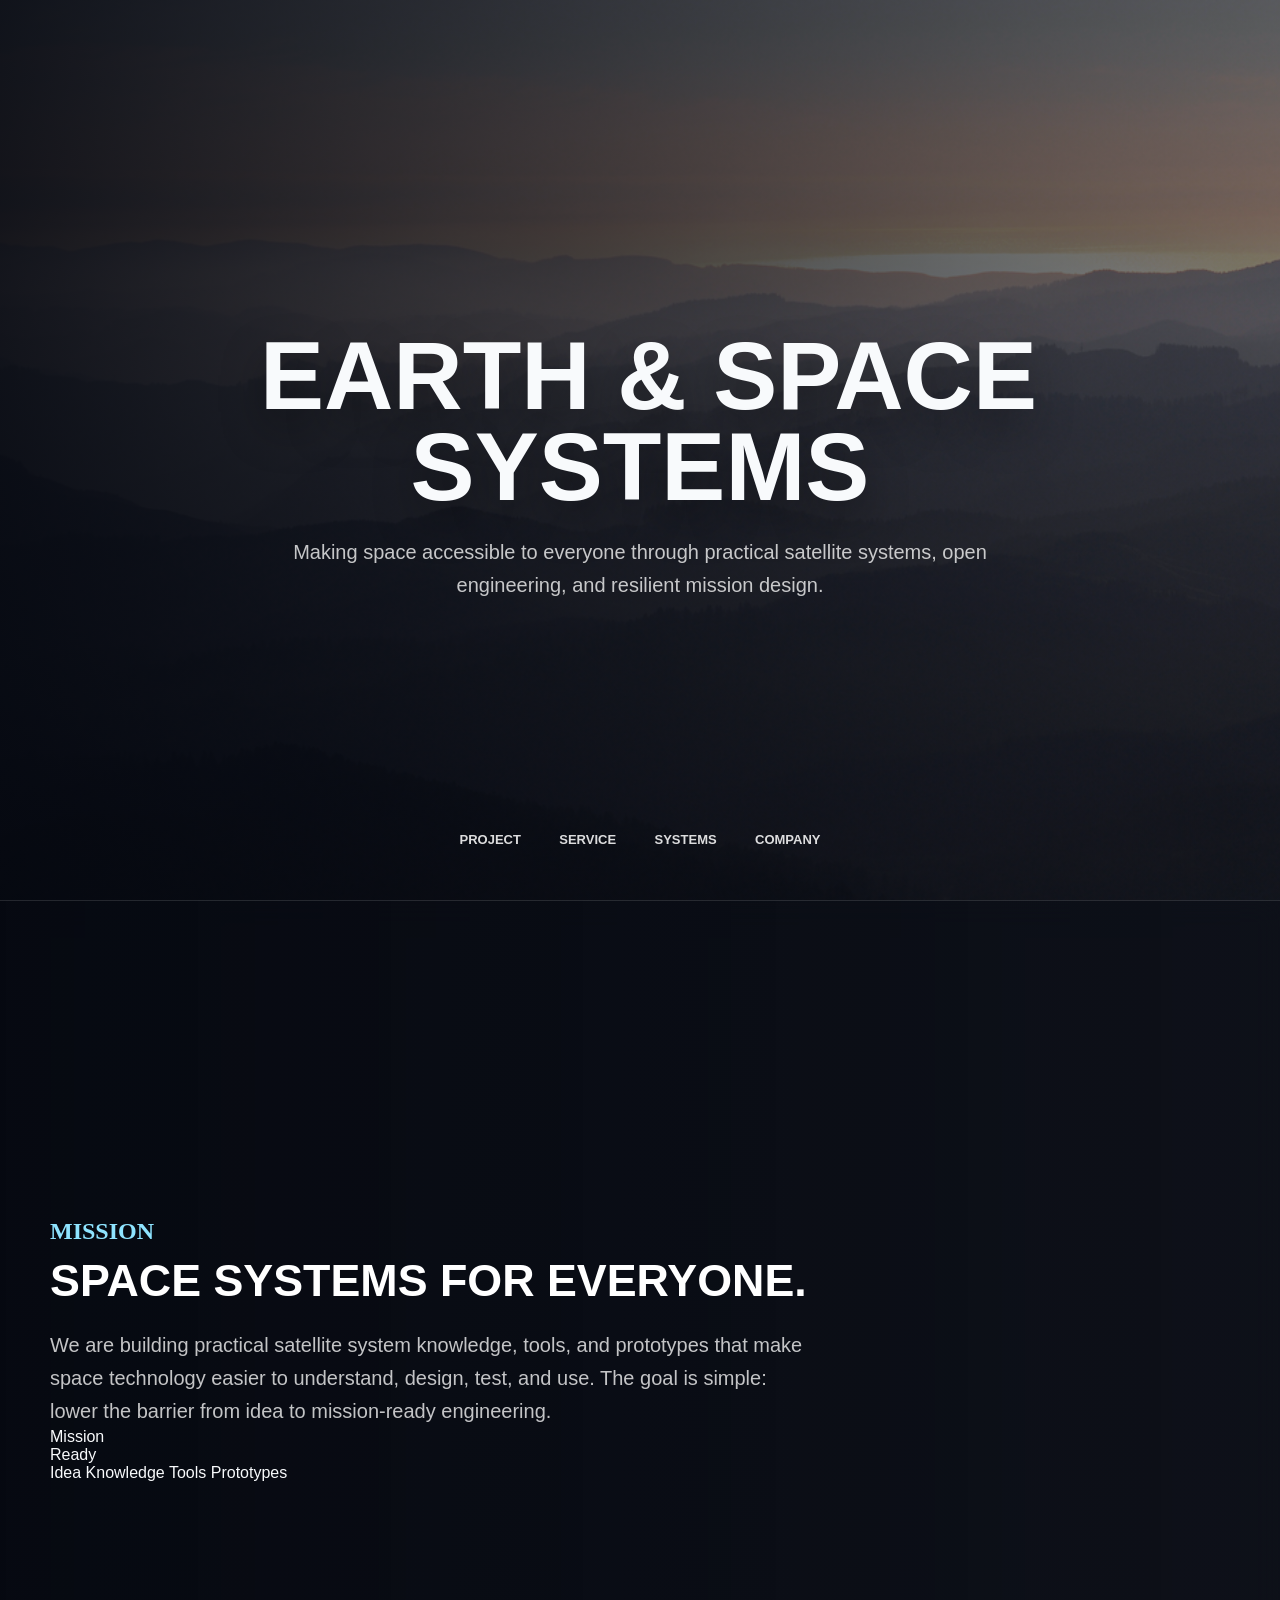
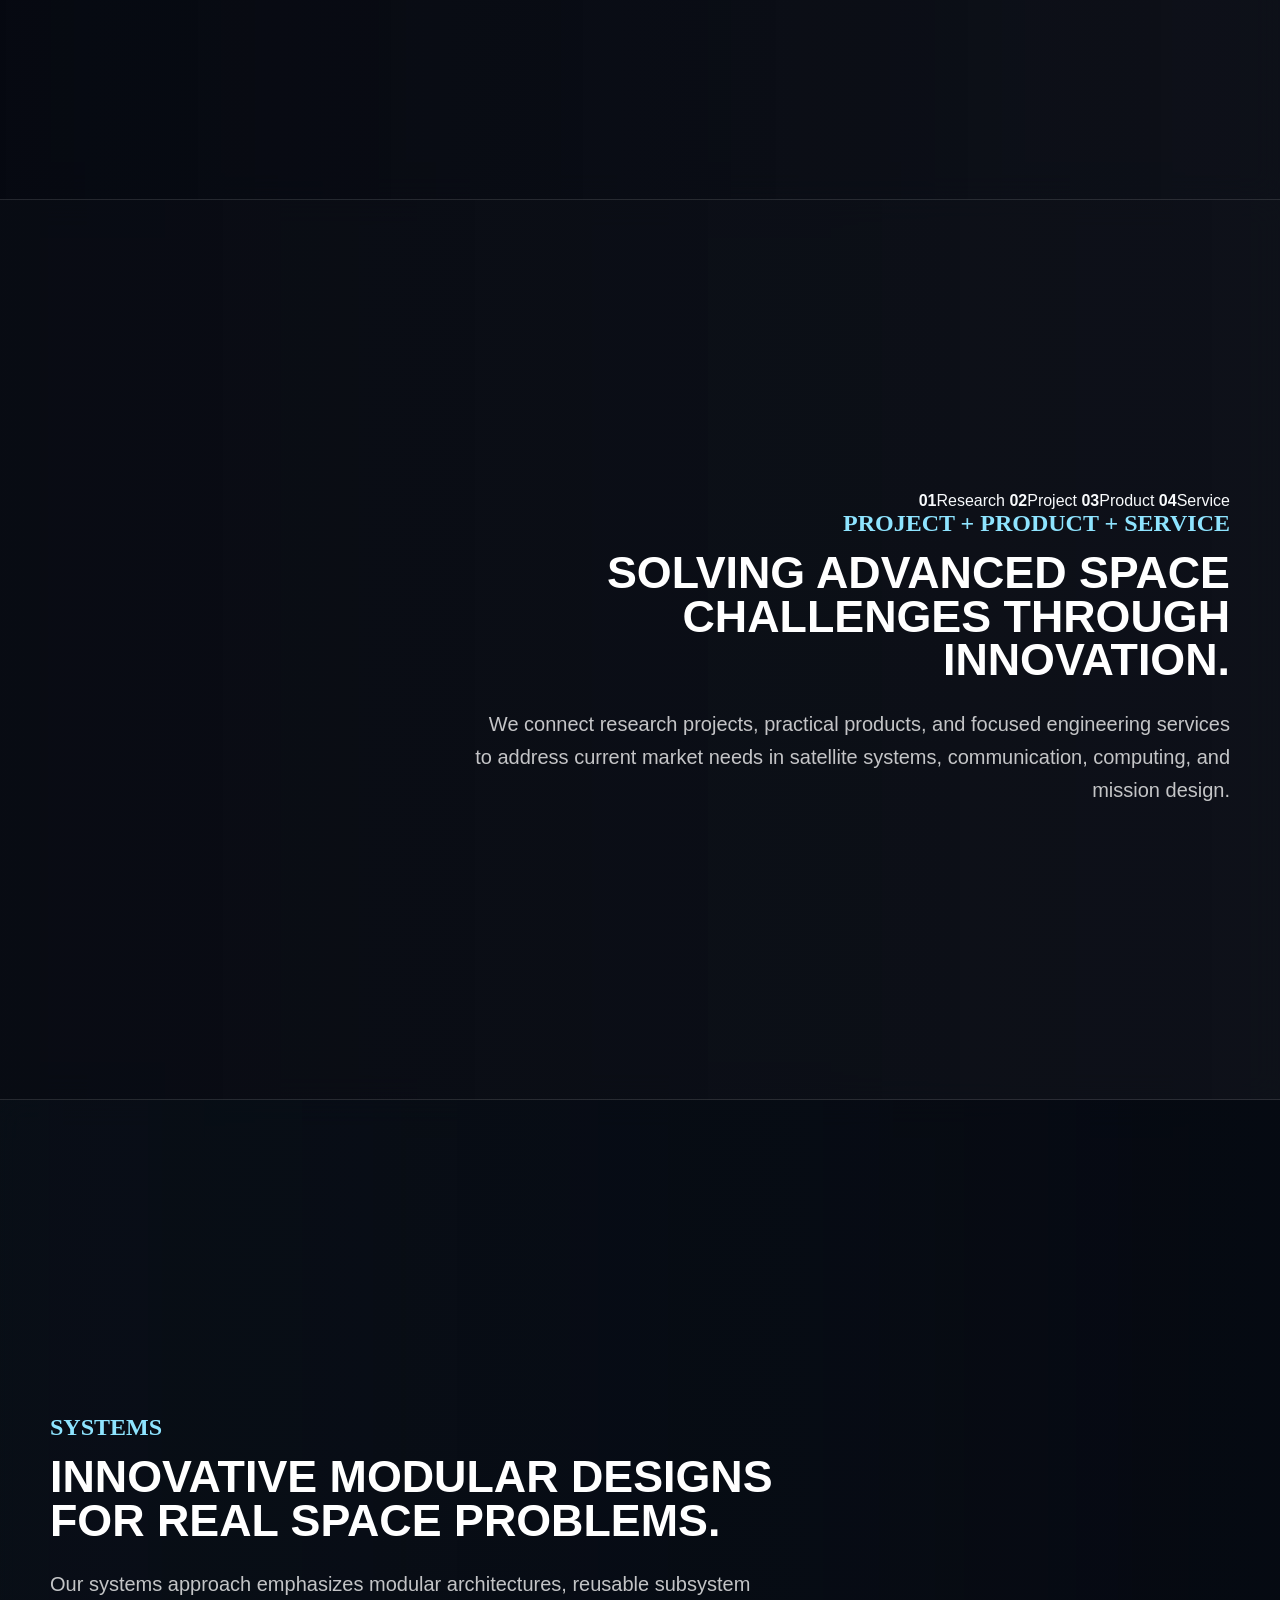
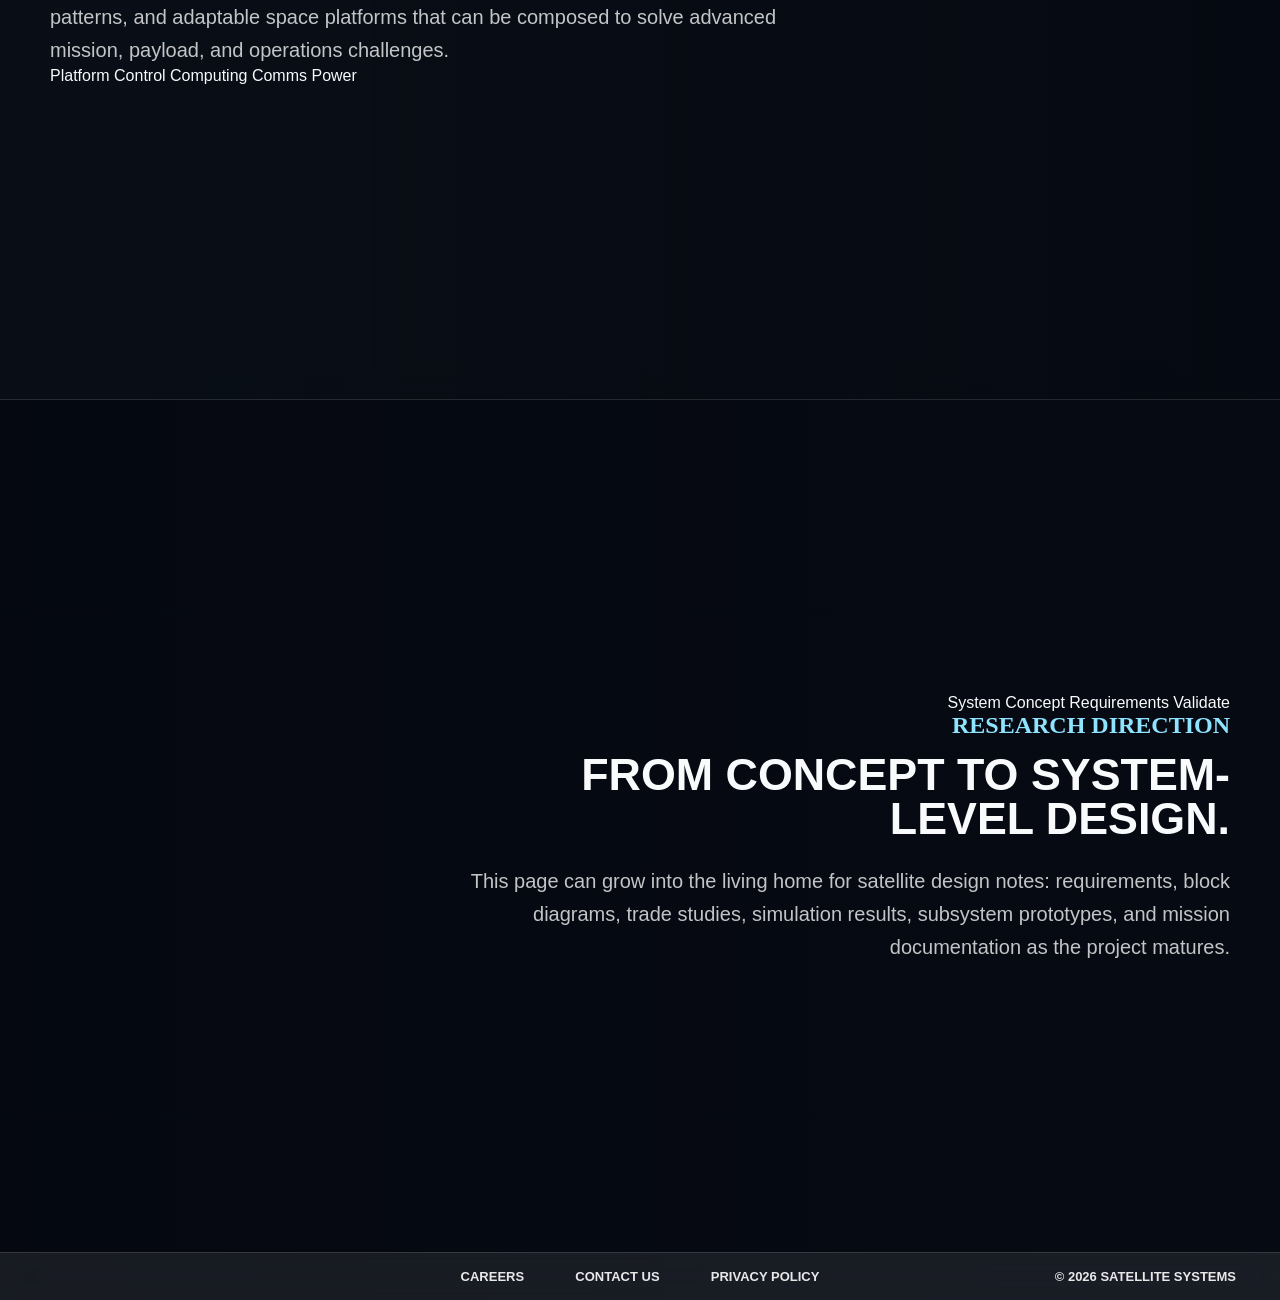
<file: index.html>
<!DOCTYPE html>
<html lang="en">
<head>
    <meta charset="UTF-8">
    <meta http-equiv="X-UA-Compatible" content="IE=edge">
    <meta name="viewport" content="width=device-width, initial-scale=1.0">
    <title>ESS</title>
    <link rel="stylesheet" href="css/satelliteSystem.css?v=20260711-1">
</head>
<body>
    <main>
        <section class="hero" aria-labelledby="page-title">
            <div class="hero-content">
                <h1 id="page-title">
                    <span>Earth &amp; Space</span>
                    <span>Systems</span>
                </h1>
                <p>
                    Making space accessible to everyone through practical satellite systems,
                    open engineering, and resilient mission design.
                </p>
            </div>

            <nav class="hero-nav" aria-label="Satellite system sections">
                <div class="nav-group">
                    <button id="projectOverlayOpen" type="button" aria-label="Open project showcase">Project</button>
                </div>
                <a href="#service">Service</a>
                <div class="nav-group">
                    <button id="systemsOverlayOpen" type="button" aria-label="Open systems showcase">Systems</button>
                </div>
                <div class="nav-group">
                    <button type="button" aria-label="Open company links">Company</button>
                    <div class="nav-menu">
                        <a href="#mission">Mission</a>
                        <a href="#updates" data-overlay-target="updatesOverlay">Updates</a>
                        <a href="#privacy" data-overlay-target="privacyOverlay">Privacy Policy</a>
                    </div>
                </div>
            </nav>
        </section>

        <section id="mission" class="mission-intro" aria-labelledby="mission-title">
            <div class="mission-inner">
                <div class="mission-copy">
                    <p class="eyebrow">Mission</p>
                    <h2 id="mission-title">Space systems for everyone.</h2>
                    <p>
                        We are building practical satellite system knowledge, tools, and prototypes that make
                        space technology easier to understand, design, test, and use. The goal is simple:
                        lower the barrier from idea to mission-ready engineering.
                    </p>
                </div>

                <div class="mission-visual" role="img" aria-label="Knowledge, tools, and prototypes progressing from an idea to a mission-ready satellite">
                    <div class="mission-orbit mission-orbit-outer"></div>
                    <div class="mission-orbit mission-orbit-inner"></div>
                    <div class="mission-earth">
                        <span>Mission<br>Ready</span>
                    </div>
                    <div class="mission-satellite" aria-hidden="true">
                        <span class="satellite-panel satellite-panel-left"></span>
                        <span class="satellite-body"></span>
                        <span class="satellite-panel satellite-panel-right"></span>
                    </div>
                    <span class="mission-step mission-step-idea">Idea</span>
                    <span class="mission-step mission-step-knowledge">Knowledge</span>
                    <span class="mission-step mission-step-tools">Tools</span>
                    <span class="mission-step mission-step-prototypes">Prototypes</span>
                </div>
            </div>
        </section>

        <section id="service" class="strategy-section" aria-labelledby="market-title">
            <div class="strategy-inner">
                <div class="section-visual pipeline-visual" role="img" aria-label="Research progressing through projects and products into engineering services">
                    <span class="pipeline-line"></span>
                    <span class="pipeline-pulse"></span>
                    <span class="pipeline-node"><b>01</b>Research</span>
                    <span class="pipeline-node"><b>02</b>Project</span>
                    <span class="pipeline-node"><b>03</b>Product</span>
                    <span class="pipeline-node"><b>04</b>Service</span>
                </div>
                <div class="strategy-copy">
                    <p class="eyebrow">Project + Product + Service</p>
                    <h2 id="market-title">Solving advanced space challenges through innovation.</h2>
                    <p>
                        We connect research projects, practical products, and focused engineering services
                        to address current market needs in satellite systems, communication, computing,
                        and mission design.
                    </p>
                </div>
            </div>
        </section>

        <section class="strategy-section strategy-section-alt" aria-labelledby="systems-title">
            <div class="strategy-inner">
                <div class="strategy-copy">
                    <p class="eyebrow">Systems</p>
                    <h2 id="systems-title">Innovative modular designs for real space problems.</h2>
                    <p>
                        Our systems approach emphasizes modular architectures, reusable subsystem patterns,
                        and adaptable space platforms that can be composed to solve advanced mission,
                        payload, and operations challenges.
                    </p>
                </div>
                <div class="section-visual modules-visual" role="img" aria-label="Modular control, computing, communication, and power subsystems connecting into one platform">
                    <span class="module-core">Platform</span>
                    <span class="module module-control">Control</span>
                    <span class="module module-computing">Computing</span>
                    <span class="module module-communication">Comms</span>
                    <span class="module module-power">Power</span>
                    <span class="module-link module-link-one"></span>
                    <span class="module-link module-link-two"></span>
                </div>
            </div>
        </section>

        <section id="projectOverlay" class="project-showcase" aria-label="Satellite project showcase" aria-hidden="true">
            <div class="project-stage">
                <button class="project-close" type="button" aria-label="Close project showcase">×</button>
                <div id="projectActiveContent" class="project-active-content" aria-live="polite">
                    <p id="projectActiveEyebrow" class="eyebrow"></p>
                    <h2 id="projectActiveName"></h2>
                    <p id="projectActiveDescription"></p>
                    <a href="#details">Explore Project</a>
                </div>
                <div id="projectSlide" class="project-slide" aria-label="Featured satellite projects">
                    <article class="project-item project-tile project-power" data-title="Power" style="background-image: url(images/satelliteSystem/pcb-power.svg);">
                        <div class="content">
                            <p class="eyebrow">Project</p>
                            <div class="name">POWER</div>
                            <div class="des">Power subsystem exploration for satellite generation, storage, regulation, and reliable distribution.</div>
                            <a href="#details">See More</a>
                        </div>
                    </article>
                    <article class="project-item project-tile project-sky" data-title="Sky" style="background-image: url(images/projectImage/6.jpg);">
                        <div class="content">
                            <p class="eyebrow">Project</p>
                            <div class="name">SKY</div>
                            <div class="des">A satellite systems track for accessible mission design, platform integration, and practical space technology development.</div>
                            <a href="#details">See More</a>
                        </div>
                    </article>
                    <article class="project-item project-tile project-communication" data-title="SQComm" style="background-image: url(images/satelliteSystem/pcb-communication.svg);">
                        <div class="content">
                            <p class="eyebrow">Project</p>
                            <div class="name">SQComm</div>
                            <div class="des">Space Quantum Communication: secure space-to-ground and inter-satellite communication concepts built around quantum information research.</div>
                            <a href="#details">See More</a>
                        </div>
                    </article>
                    <article class="project-item project-tile project-experiment" data-title="SXperiment" style="background-image: url(images/satelliteSystem/pcb-computing.svg);">
                        <div class="content">
                            <p class="eyebrow">Project</p>
                            <div class="name">SXPERIMENT</div>
                            <div class="des">Space Experiment: a mission experiment platform for testing payloads, onboard computing ideas, and subsystem prototypes in space-like conditions.</div>
                            <a href="#details">See More</a>
                        </div>
                    </article>
                    <article class="project-item project-tile project-control" data-title="Control" style="background-image: url(images/satelliteSystem/pcb-control.svg);">
                        <div class="content">
                            <p class="eyebrow">Project</p>
                            <div class="name">CONTROL</div>
                            <div class="des">Control systems research for attitude sensing, actuation, autonomy, and stable mission operation.</div>
                            <a href="#details">See More</a>
                        </div>
                    </article>
                </div>

                <div class="project-controls">
                    <button id="projectPrev" type="button" aria-label="Previous project">‹</button>
                    <button id="projectNext" type="button" aria-label="Next project">›</button>
                </div>
            </div>
        </section>

        <section id="systemsOverlay" class="project-showcase" aria-label="Satellite systems showcase" aria-hidden="true">
            <div class="project-stage">
                <button class="project-close" type="button" aria-label="Close systems showcase">×</button>
                <div id="systemsActiveContent" class="systems-active-content" aria-live="polite">
                    <p id="systemsActiveEyebrow" class="eyebrow"></p>
                    <h2 id="systemsActiveName"></h2>
                    <p id="systemsActiveDescription"></p>
                    <p id="systemsActiveComponents" class="system-components"></p>
                    <div id="systemsActiveMeta" class="system-meta"></div>
                    <a href="#details">Explore System</a>
                </div>
                <div id="systemsSlide" class="project-slide" aria-label="Satellite system focus areas">
                    <article class="project-item system-item system-architecture" data-title="Mission Architecture" style="background-image: url(images/satelliteSystem/pcb-mission.svg);">
                        <div class="content">
                            <p class="eyebrow">System Overview</p>
                            <div class="name">MISSION ARCHITECTURE</div>
                            <div class="des">A complete satellite platform composed of interoperable payload, computing, communication, power, control, thermal, structural, and propulsion systems.</div>
                            <div class="system-components">Payload · Platform · Operations</div>
                            <div class="system-meta"><span>Architecture</span><span class="ai-badge">AI Across Lifecycle</span></div>
                            <a href="#details">Explore Architecture</a>
                        </div>
                    </article>
                    <article class="project-item system-item system-payload" data-title="Payload" style="background-image: url(images/satelliteSystem/pcb-mission.svg);">
                        <div class="content">
                            <p class="eyebrow">Satellite Subsystem</p>
                            <div class="name">PAYLOAD</div>
                            <div class="des">Mission instruments, sensors, cameras, and experiments that produce the spacecraft's primary value.</div>
                            <div class="system-components">Sensors · Instruments · Data</div>
                            <div class="system-meta"><span>Research</span><span class="ai-badge">AI Assisted</span></div>
                            <a href="#details">Explore System</a>
                        </div>
                    </article>
                    <article class="project-item system-item system-computing" data-title="Command &amp; Data" style="background-image: url(images/satelliteSystem/pcb-computing.svg);">
                        <div class="content">
                            <p class="eyebrow">Satellite Subsystem</p>
                            <div class="name">COMMAND &amp; DATA HANDLING</div>
                            <div class="des">Onboard computers, storage, data processing, command execution, and resilient flight software.</div>
                            <div class="system-components">Computer · Storage · Flight Software</div>
                            <div class="system-meta"><span>Prototype</span><span class="ai-badge">AI Assisted</span></div>
                            <a href="#details">Explore System</a>
                        </div>
                    </article>
                    <article class="project-item system-item system-communication" data-title="Communication" style="background-image: url(images/satelliteSystem/pcb-communication.svg);">
                        <div class="content">
                            <p class="eyebrow">Satellite Subsystem</p>
                            <div class="name">COMMUNICATION</div>
                            <div class="des">Reliable space-to-ground and inter-satellite links for telemetry, commands, and mission data.</div>
                            <div class="system-components">Radio · Antenna · Protocol</div>
                            <div class="system-meta"><span>In Development</span><span class="ai-badge">AI Assisted</span></div>
                            <a href="#details">Explore System</a>
                        </div>
                    </article>
                    <article class="project-item system-item system-power" data-title="Electrical Power" style="background-image: url(images/satelliteSystem/pcb-power.svg);">
                        <div class="content">
                            <p class="eyebrow">Satellite Subsystem</p>
                            <div class="name">ELECTRICAL POWER</div>
                            <div class="des">Generate, store, regulate, and distribute energy safely across the spacecraft.</div>
                            <div class="system-components">Solar Array · Battery · PDU</div>
                            <div class="system-meta"><span>Prototype</span><span class="ai-badge">AI Assisted</span></div>
                            <a href="#details">Explore System</a>
                        </div>
                    </article>
                    <article class="project-item system-item system-control" data-title="Guidance &amp; Control" style="background-image: url(images/satelliteSystem/pcb-control.svg);">
                        <div class="content">
                            <p class="eyebrow">Satellite Subsystem</p>
                            <div class="name">GUIDANCE, NAVIGATION &amp; CONTROL</div>
                            <div class="des">Determine and control spacecraft attitude and motion for stable, autonomous mission operation.</div>
                            <div class="system-components">Sensors · Estimation · Actuators</div>
                            <div class="system-meta"><span>Research</span><span class="ai-badge">AI Assisted</span></div>
                            <a href="#details">Explore System</a>
                        </div>
                    </article>
                    <article class="project-item system-item system-thermal" data-title="Thermal Control" style="background-image: url(images/satelliteSystem/pcb-power.svg);">
                        <div class="content">
                            <p class="eyebrow">Satellite Subsystem</p>
                            <div class="name">THERMAL CONTROL</div>
                            <div class="des">Maintain safe operating temperatures through monitoring, insulation, radiators, and heaters.</div>
                            <div class="system-components">Sensors · Insulation · Heaters</div>
                            <div class="system-meta"><span>Research</span><span class="ai-badge">AI Assisted</span></div>
                            <a href="#details">Explore System</a>
                        </div>
                    </article>
                    <article class="project-item system-item system-structure" data-title="Structure" style="background-image: url(images/satelliteSystem/pcb-mission.svg);">
                        <div class="content">
                            <p class="eyebrow">Satellite Subsystem</p>
                            <div class="name">STRUCTURE &amp; MECHANISMS</div>
                            <div class="des">Provide the spacecraft frame, equipment mounting, deployment mechanisms, and launch interfaces.</div>
                            <div class="system-components">Frame · Deployment · Interfaces</div>
                            <div class="system-meta"><span>In Development</span><span class="ai-badge">AI Assisted</span></div>
                            <a href="#details">Explore System</a>
                        </div>
                    </article>
                    <article class="project-item system-item system-propulsion" data-title="Propulsion" style="background-image: url(images/satelliteSystem/pcb-control.svg);">
                        <div class="content">
                            <p class="eyebrow">Satellite Subsystem</p>
                            <div class="name">PROPULSION</div>
                            <div class="des">Support orbit adjustment, station keeping, momentum management, collision avoidance, and deorbit.</div>
                            <div class="system-components">Thruster · Propellant · Control</div>
                            <div class="system-meta"><span>Research</span><span class="ai-badge">AI Assisted</span></div>
                            <a href="#details">Explore System</a>
                        </div>
                    </article>
                </div>

                <div class="project-controls">
                    <button id="systemsPrev" type="button" aria-label="Previous system">‹</button>
                    <button id="systemsNext" type="button" aria-label="Next system">›</button>
                </div>
            </div>
        </section>

        <section id="careerOverlay" class="info-overlay" aria-label="Careers" aria-hidden="true">
            <div class="info-panel">
                <button class="info-close" type="button" aria-label="Close careers overlay">×</button>
                <p class="eyebrow">Careers</p>
                <h2>Build Space Systems With Us</h2>
                <p>
                    We are looking for curious builders across embedded systems, computer architecture,
                    communication, control, and mission design. Bring practical engineering taste and a
                    willingness to learn in public.
                </p>
                <a href="mailto:careers@constellation-verse.example">careers@constellation-verse.example</a>
            </div>
        </section>

        <section id="contactOverlay" class="info-overlay" aria-label="Contact Us" aria-hidden="true">
            <div class="info-panel">
                <button class="info-close" type="button" aria-label="Close contact overlay">×</button>
                <p class="eyebrow">Contact Us</p>
                <h2>Start A Conversation</h2>
                <p>
                    Reach out for collaborations, research discussions, project questions, or satellite
                    system design ideas. We are especially interested in accessible space technology and
                    practical experimentation.
                </p>
                <a href="mailto:contact@constellation-verse.example">contact@constellation-verse.example</a>
            </div>
        </section>

        <section id="updatesOverlay" class="info-overlay" aria-label="Updates" aria-hidden="true">
            <div class="info-panel">
                <button class="info-close" type="button" aria-label="Close updates overlay">×</button>
                <p class="eyebrow">Updates</p>
                <h2>Project Notes And Releases</h2>
                <p>
                    Updates will share mission design progress, subsystem experiments, research notes,
                    product direction, and service milestones as the satellite systems work evolves.
                </p>
                <a href="#service">View Service Direction</a>
            </div>
        </section>

        <section id="privacyOverlay" class="info-overlay" aria-label="Privacy Policy" aria-hidden="true">
            <div class="info-panel">
                <button class="info-close" type="button" aria-label="Close privacy policy overlay">×</button>
                <p class="eyebrow">Privacy Policy</p>
                <h2>Privacy First</h2>
                <p>
                    We keep contact and collaboration details limited to the purpose of responding,
                    coordinating work, and improving the satellite systems experience. We do not sell
                    personal information.
                </p>
                <a href="mailto:contact@constellation-verse.example">contact@constellation-verse.example</a>
            </div>
        </section>

        <section id="details" class="details">
            <div class="details-visual section-visual" role="img" aria-label="A concept becoming requirements, a block diagram, and a validated system design">
                <span class="design-ring design-ring-one"></span>
                <span class="design-ring design-ring-two"></span>
                <span class="design-core">System</span>
                <span class="design-stage design-concept">Concept</span>
                <span class="design-stage design-requirements">Requirements</span>
                <span class="design-stage design-validate">Validate</span>
            </div>
            <div class="details-copy">
                <p class="eyebrow">Research Direction</p>
                <h2>From concept to system-level design.</h2>
                <p>
                    This page can grow into the living home for satellite design notes: requirements,
                    block diagrams, trade studies, simulation results, subsystem prototypes, and mission
                    documentation as the project matures.
                </p>
            </div>
        </section>
    </main>

    <footer id="footer" class="site-footer" aria-label="Footer">
        <nav class="footer-links" aria-label="Footer links">
            <a href="#career" data-overlay-target="careerOverlay">Careers</a>
            <a href="#contact" data-overlay-target="contactOverlay">Contact Us</a>
            <a href="#privacy" data-overlay-target="privacyOverlay">Privacy Policy</a>
        </nav>
        <p>© 2026 Satellite Systems</p>
    </footer>

    <script>
        const overlays = document.querySelectorAll('.project-showcase, .info-overlay');
        const overlayTriggers = document.querySelectorAll('[data-overlay-target]');
        const overlayCloseButtons = document.querySelectorAll('.project-close, .info-close');
        const projectOverlay = document.getElementById('projectOverlay');
        const projectOverlayOpen = document.getElementById('projectOverlayOpen');
        const projectSlide = document.getElementById('projectSlide');
        const projectPrev = document.getElementById('projectPrev');
        const projectNext = document.getElementById('projectNext');
        const projectActiveEyebrow = document.getElementById('projectActiveEyebrow');
        const projectActiveName = document.getElementById('projectActiveName');
        const projectActiveDescription = document.getElementById('projectActiveDescription');
        const systemsOverlay = document.getElementById('systemsOverlay');
        const systemsOverlayOpen = document.getElementById('systemsOverlayOpen');
        const systemsSlide = document.getElementById('systemsSlide');
        const systemsPrev = document.getElementById('systemsPrev');
        const systemsNext = document.getElementById('systemsNext');
        const systemsActiveEyebrow = document.getElementById('systemsActiveEyebrow');
        const systemsActiveName = document.getElementById('systemsActiveName');
        const systemsActiveDescription = document.getElementById('systemsActiveDescription');
        const systemsActiveComponents = document.getElementById('systemsActiveComponents');
        const systemsActiveMeta = document.getElementById('systemsActiveMeta');

        document.querySelectorAll('.system-item, .project-tile').forEach(function(item) {
            const visual = document.createElement('div');
            visual.className = 'tile-visual';
            visual.setAttribute('aria-hidden', 'true');
            visual.innerHTML = [
                '<span class="tile-visual-orbit"></span>',
                '<span class="tile-visual-core"></span>',
                '<span class="tile-visual-node tile-node-one"></span>',
                '<span class="tile-visual-node tile-node-two"></span>',
                '<span class="tile-visual-node tile-node-three"></span>',
                '<span class="tile-visual-node tile-node-four"></span>',
                '<span class="tile-visual-wave tile-wave-one"></span>',
                '<span class="tile-visual-wave tile-wave-two"></span>'
            ].join('');
            item.appendChild(visual);
        });

        function showNextSlide(slide) {
            const items = slide.querySelectorAll('.project-item');
            slide.appendChild(items[0]);
        }

        function showPreviousSlide(slide) {
            const items = slide.querySelectorAll('.project-item');
            slide.prepend(items[items.length - 1]);
        }

        function updateSystemsActiveContent() {
            const activeItem = systemsSlide.querySelector('.system-item');
            const content = activeItem.querySelector('.content');

            systemsActiveEyebrow.textContent = content.querySelector('.eyebrow').textContent;
            systemsActiveName.textContent = content.querySelector('.name').textContent;
            systemsActiveDescription.textContent = content.querySelector('.des').textContent;
            systemsActiveComponents.textContent = content.querySelector('.system-components').textContent;
            systemsActiveMeta.innerHTML = content.querySelector('.system-meta').innerHTML;
        }

        function updateProjectActiveContent() {
            const activeItem = projectSlide.querySelector('.project-tile');
            const content = activeItem.querySelector('.content');

            projectActiveEyebrow.textContent = content.querySelector('.eyebrow').textContent;
            projectActiveName.textContent = content.querySelector('.name').textContent;
            projectActiveDescription.textContent = content.querySelector('.des').textContent;
        }

        function closeOverlays() {
            overlays.forEach(function(overlay) {
                overlay.classList.remove('is-open');
                overlay.setAttribute('aria-hidden', 'true');
            });
            document.body.classList.remove('overlay-open');
        }

        function openOverlay(overlay) {
            closeOverlays();
            overlay.classList.add('is-open');
            overlay.setAttribute('aria-hidden', 'false');
            document.body.classList.add('overlay-open');
        }

        projectOverlayOpen.addEventListener('click', function() {
            openOverlay(projectOverlay);
        });

        systemsOverlayOpen.addEventListener('click', function() {
            openOverlay(systemsOverlay);
        });

        projectNext.addEventListener('click', function() {
            showNextSlide(projectSlide);
            updateProjectActiveContent();
        });

        projectPrev.addEventListener('click', function() {
            showPreviousSlide(projectSlide);
            updateProjectActiveContent();
        });

        projectSlide.querySelectorAll('.project-tile').forEach(function(item) {
            item.addEventListener('click', function() {
                while (projectSlide.firstElementChild !== item) {
                    projectSlide.appendChild(projectSlide.firstElementChild);
                }
                updateProjectActiveContent();
            });
        });

        updateProjectActiveContent();

        systemsNext.addEventListener('click', function() {
            showNextSlide(systemsSlide);
            updateSystemsActiveContent();
        });

        systemsPrev.addEventListener('click', function() {
            showPreviousSlide(systemsSlide);
            updateSystemsActiveContent();
        });

        systemsSlide.querySelectorAll('.system-item').forEach(function(item) {
            item.addEventListener('click', function() {
                while (systemsSlide.firstElementChild !== item) {
                    systemsSlide.appendChild(systemsSlide.firstElementChild);
                }
                updateSystemsActiveContent();
            });
        });

        updateSystemsActiveContent();

        overlayTriggers.forEach(function(trigger) {
            trigger.addEventListener('click', function(event) {
                const overlay = document.getElementById(trigger.dataset.overlayTarget);
                if (overlay) {
                    event.preventDefault();
                    openOverlay(overlay);
                }
            });
        });

        overlayCloseButtons.forEach(function(button) {
            button.addEventListener('click', closeOverlays);
        });

        overlays.forEach(function(overlay) {
            overlay.addEventListener('click', function(event) {
                if (event.target === overlay) {
                    closeOverlays();
                }
            });
        });

        document.querySelectorAll('.project-item .content a').forEach(function(link) {
            link.addEventListener('click', function() {
                closeOverlays();
            });
        });

        document.querySelectorAll('.info-panel a[href^="#"]').forEach(function(link) {
            link.addEventListener('click', function() {
                closeOverlays();
            });
        });

        document.querySelector('.systems-active-content a').addEventListener('click', closeOverlays);
        document.querySelector('.project-active-content a').addEventListener('click', closeOverlays);

        const snapSections = Array.from(document.querySelectorAll('.hero, .mission-intro, .strategy-section, .details'));
        let wheelNavigationLocked = false;

        function animateSectionScroll(target, reduceMotion) {
            const root = document.documentElement;
            const startPosition = window.scrollY;
            const targetPosition = target.getBoundingClientRect().top + window.scrollY;
            const distance = targetPosition - startPosition;
            const duration = reduceMotion ? 0 : 1150;
            const startTime = performance.now();
            const previousSnapType = root.style.scrollSnapType;
            const previousScrollBehavior = root.style.scrollBehavior;

            root.style.scrollSnapType = 'none';
            root.style.scrollBehavior = 'auto';

            function finishScroll() {
                window.scrollTo(0, targetPosition);
                root.style.scrollSnapType = previousSnapType;
                root.style.scrollBehavior = previousScrollBehavior;
                wheelNavigationLocked = false;
            }

            if (duration === 0 || Math.abs(distance) < 2) {
                finishScroll();
                return;
            }

            function scrollFrame(currentTime) {
                const progress = Math.min((currentTime - startTime) / duration, 1);
                const easedProgress = (1 - Math.cos(Math.PI * progress)) / 2;

                window.scrollTo(0, startPosition + distance * easedProgress);

                if (progress < 1) {
                    window.requestAnimationFrame(scrollFrame);
                } else {
                    finishScroll();
                }
            }

            window.requestAnimationFrame(scrollFrame);
        }

        window.addEventListener('wheel', function(event) {
            if (document.body.classList.contains('overlay-open') || wheelNavigationLocked || Math.abs(event.deltaY) < 8) {
                return;
            }

            event.preventDefault();

            const currentIndex = snapSections.reduce(function(closestIndex, section, index) {
                const currentDistance = Math.abs(section.getBoundingClientRect().top);
                const closestDistance = Math.abs(snapSections[closestIndex].getBoundingClientRect().top);
                return currentDistance < closestDistance ? index : closestIndex;
            }, 0);
            const direction = event.deltaY > 0 ? 1 : -1;
            const targetIndex = Math.max(0, Math.min(snapSections.length - 1, currentIndex + direction));
            const reduceMotion = window.matchMedia('(prefers-reduced-motion: reduce)').matches;

            wheelNavigationLocked = true;
            animateSectionScroll(snapSections[targetIndex], reduceMotion);
        }, { passive: false });

        document.addEventListener('keydown', function(event) {
            if (event.key === 'Escape') {
                closeOverlays();
            }
        });
    </script>
</body>
</html>
</file>
<file: css/satelliteSystem.css>
* {
    box-sizing: border-box;
}

html {
    --footer-height: 48px;
    scroll-behavior: smooth;
    scroll-snap-type: y mandatory;
}

body {
    min-height: 100vh;
    margin: 0;
    color: #f8fafc;
    font-family: Arial, Helvetica, sans-serif;
    background:
        linear-gradient(90deg, rgba(5, 8, 16, 0.92), rgba(5, 8, 16, 0.48)),
        url("../images/projectImage/6.jpg") center center / cover fixed,
        #080c16;
}

body.overlay-open {
    overflow: hidden;
}

.hero,
.mission-intro,
.strategy-section,
.details {
    min-height: 100vh;
    scroll-snap-align: start;
    scroll-snap-stop: always;
}

a {
    color: inherit;
    text-decoration: none;
}

.hero {
    position: relative;
    display: grid;
    align-items: center;
    min-height: 100vh;
    width: min(1180px, calc(100% - 56px));
    margin: 0 auto;
    padding: 100px 0 48px;
}

.hero-content {
    max-width: 760px;
    margin: 0 auto;
    text-align: center;
}

.eyebrow {
    margin: 0 0 14px;
    color: #8ee4ff;
    font-family: Georgia, 'Times New Roman', serif;
    font-size: 24px;
    font-weight: 700;
    text-transform: uppercase;
}

h1,
h2,
p {
    margin-top: 0;
}

h1 {
    margin-bottom: 24px;
    font-size: clamp(38px, 7.5vw, 96px);
    line-height: 0.95;
    text-transform: uppercase;
    text-shadow: 0 18px 44px rgba(0, 0, 0, 0.38);
}

h1 span {
    display: block;
    white-space: nowrap;
}

h2 {
    margin-bottom: 12px;
    font-size: 24px;
}

.hero p:last-child,
.details p {
    color: rgba(255, 255, 255, 0.76);
    font-size: 20px;
    line-height: 1.65;
}

.hero-nav {
    position: absolute;
    left: 50%;
    bottom: 34px;
    display: flex;
    align-items: center;
    justify-content: center;
    gap: clamp(18px, 3vw, 42px);
    width: min(980px, calc(100vw - 56px));
    padding: 18px 26px;
    transform: translateX(-50%);
    background: transparent;
    backdrop-filter: none;
}

.hero-nav a,
.hero-nav button {
    border: 0;
    padding: 0;
    color: rgba(255, 255, 255, 0.86);
    background: transparent;
    font-size: 13px;
    font-weight: 800;
    font-family: Arial, Helvetica, sans-serif;
    letter-spacing: 0;
    text-transform: uppercase;
    white-space: nowrap;
    cursor: pointer;
}

.hero-nav a:hover,
.hero-nav a:focus,
.hero-nav button:hover,
.hero-nav button:focus {
    color: #8ee4ff;
}

.nav-group {
    position: relative;
}

.nav-menu {
    position: absolute;
    bottom: calc(100% + 10px);
    left: 50%;
    display: grid;
    gap: 18px;
    width: max-content;
    min-width: 0;
    padding: 0;
    opacity: 0;
    visibility: hidden;
    transform: translateX(-50%) translateY(-8px);
    background: transparent;
    backdrop-filter: none;
    transition: opacity 0.2s ease, transform 0.2s ease, visibility 0.2s ease;
}

.nav-group:hover .nav-menu,
.nav-group:focus-within .nav-menu {
    opacity: 1;
    visibility: visible;
    transform: translateX(-50%) translateY(0);
}

.nav-menu a {
    display: block;
    font-size: 13px;
    text-align: left;
}

.mission-intro {
    display: grid;
    align-items: center;
    min-height: 100vh;
    padding: 112px 0;
    background:
        linear-gradient(90deg, rgba(5, 8, 16, 0.9), rgba(5, 8, 16, 0.46)),
        rgba(255, 255, 255, 0.06);
    border-top: 1px solid rgba(255, 255, 255, 0.12);
    border-bottom: 1px solid rgba(255, 255, 255, 0.12);
    backdrop-filter: blur(14px);
}

.mission-inner {
    width: min(1180px, calc(100% - 56px));
    margin: 0 auto;
}

.mission-intro h2 {
    max-width: 820px;
    margin-bottom: 26px;
    color: #ffffff;
}

.mission-intro p:last-child {
    max-width: 760px;
    margin-bottom: 0;
    color: rgba(255, 255, 255, 0.76);
    font-size: 20px;
    line-height: 1.65;
}

.strategy-section {
    display: grid;
    align-items: center;
    min-height: 100vh;
    padding: 104px 0;
    background:
        linear-gradient(90deg, rgba(5, 8, 16, 0.82), rgba(5, 8, 16, 0.56)),
        rgba(255, 255, 255, 0.08);
    border-bottom: 1px solid rgba(255, 255, 255, 0.12);
    backdrop-filter: blur(14px);
}

.strategy-section-alt {
    background:
        linear-gradient(90deg, rgba(5, 8, 16, 0.52), rgba(5, 8, 16, 0.88)),
        rgba(142, 228, 255, 0.06);
}

.strategy-inner {
    width: min(1180px, calc(100% - 56px));
    margin: 0 auto;
    text-align: right;
}

.strategy-section-alt .strategy-inner {
    text-align: left;
}

.strategy-section h2 {
    max-width: 820px;
    margin-bottom: 26px;
    color: #ffffff;
}

.strategy-section h2,
.strategy-section p:last-child {
    margin-left: auto;
}

.strategy-section-alt h2,
.strategy-section-alt p:last-child {
    margin-left: 0;
    margin-right: auto;
}

.strategy-section p:last-child {
    max-width: 760px;
    margin-bottom: 0;
    color: rgba(255, 255, 255, 0.76);
    font-size: 20px;
    line-height: 1.65;
}

.project-showcase,
.info-overlay {
    position: fixed;
    inset: 0;
    z-index: 30;
    display: grid;
    align-items: center;
    padding: 46px 0;
    overflow-y: auto;
    opacity: 0;
    visibility: hidden;
    pointer-events: none;
    background: transparent;
    transform: scale(1.02);
    transition: opacity 0.22s ease, transform 0.22s ease, visibility 0.22s ease;
}

.project-showcase.is-open,
.info-overlay.is-open {
    opacity: 1;
    visibility: visible;
    pointer-events: auto;
    transform: scale(1);
}

.project-close {
    position: absolute;
    top: 18px;
    right: 18px;
    z-index: 50;
    width: 52px;
    height: 52px;
    border: 0;
    border-radius: 50%;
    color: #ffffff;
    background: rgba(8, 12, 22, 0.62);
    font-size: 30px;
    line-height: 1;
    cursor: pointer;
}

.info-overlay {
    justify-items: center;
    padding: 28px;
}

.info-panel {
    position: relative;
    width: min(720px, 100%);
    padding: clamp(34px, 6vw, 64px);
    color: #ffffff;
    background: rgba(8, 12, 22, 0.78);
    border: 1px solid rgba(255, 255, 255, 0.16);
    backdrop-filter: blur(16px);
    box-shadow: 0 30px 90px rgba(0, 0, 0, 0.28);
}

.info-panel h2 {
    margin: 0 0 20px;
    color: #ffffff;
    font-size: clamp(36px, 6vw, 72px);
    font-weight: 800;
    line-height: 0.98;
    text-transform: uppercase;
}

.info-panel p:not(.eyebrow) {
    margin: 0 0 26px;
    color: rgba(255, 255, 255, 0.76);
    font-size: 19px;
    line-height: 1.62;
}

.info-panel a {
    color: #8ee4ff;
    font-size: 16px;
    font-weight: 800;
}

.info-close {
    position: absolute;
    top: 18px;
    right: 18px;
    width: 42px;
    height: 42px;
    border: 0;
    border-radius: 50%;
    color: #ffffff;
    background: rgba(255, 255, 255, 0.12);
    font-size: 26px;
    line-height: 1;
    cursor: pointer;
}

.project-stage {
    position: relative;
    width: min(1280px, calc(100% - 72px));
    min-height: 620px;
    margin: 0 auto;
    overflow: visible;
    padding: 0;
    color: #ffffff;
    background:
        linear-gradient(90deg, rgba(7, 12, 22, 0.58), rgba(7, 12, 22, 0.18) 58%, rgba(7, 12, 22, 0.64)),
        url("../images/projectImage/6.jpg") center center / cover;
    box-shadow: 0 30px 80px rgba(0, 0, 0, 0.18);
}

.project-slide {
    position: absolute;
    inset: 0;
    width: 100%;
    height: 100%;
}

.project-item {
    position: absolute;
    top: 50%;
    z-index: 1;
    display: inline-block;
    width: 210px;
    height: 310px;
    border-radius: 24px;
    background-color: rgba(8, 12, 22, 0.72);
    background-position: 50% 50%;
    background-repeat: no-repeat;
    background-size: cover;
    box-shadow: 0 34px 58px rgba(0, 0, 0, 0.34);
    transform: translateY(-50%);
    transition: 0.5s ease;
}

.project-item::before {
    content: "";
    position: absolute;
    inset: 0;
    border-radius: inherit;
    background: linear-gradient(0deg, rgba(8, 12, 22, 0.82), rgba(8, 12, 22, 0.08) 55%);
}

.project-item:nth-child(1),
.project-item:nth-child(2) {
    top: 0;
    left: 0;
    width: 100%;
    height: 100%;
    border-radius: 0;
    box-shadow: none;
    transform: none;
}

.project-item:nth-child(1) {
    z-index: 1;
}

.project-item:nth-child(2) {
    z-index: 2;
}

.project-item:nth-child(1)::before,
.project-item:nth-child(2)::before {
    background: linear-gradient(90deg, rgba(7, 12, 22, 0.62), rgba(7, 12, 22, 0.18) 58%, rgba(7, 12, 22, 0.64));
}

.project-item:nth-child(3) {
    left: 50%;
    z-index: 5;
}

.project-item:nth-child(4) {
    left: calc(50% + 240px);
    z-index: 5;
}

.project-item:nth-child(5) {
    left: calc(50% + 480px);
    z-index: 5;
}

.project-item:nth-child(n+6) {
    left: calc(50% + 720px);
    opacity: 0;
    z-index: 0;
}

.project-item:nth-child(3),
.project-item:nth-child(4),
.project-item:nth-child(5) {
    background-color: rgba(8, 12, 22, 0.86);
}

.project-item .content {
    position: absolute;
    top: 50%;
    left: clamp(42px, 8vw, 120px);
    z-index: 2;
    display: none;
    width: min(430px, 42vw);
    color: #ffffff;
    transform: translateY(-50%);
}

.project-item:nth-child(2) .content {
    display: block;
}

.project-item .name {
    margin: 0 0 22px;
    color: #ffffff;
    font-size: clamp(26px, 3.5vw, 48px);
    font-weight: 800;
    line-height: 0.95;
    text-transform: uppercase;
    opacity: 0;
    animation: showProjectContent 0.9s ease-in-out 0.12s 1 forwards;
}

.project-item .des {
    margin-bottom: 28px;
    color: rgba(255, 255, 255, 0.82);
    font-size: 20px;
    line-height: 1.45;
    opacity: 0;
    animation: showProjectContent 0.9s ease-in-out 0.24s 1 forwards;
}

.project-item .content .eyebrow {
    opacity: 0;
    animation: showProjectContent 0.9s ease-in-out 0.04s 1 forwards;
}

.project-item .content a {
    display: inline-flex;
    align-items: center;
    justify-content: center;
    min-height: 52px;
    padding: 14px 26px;
    color: #111111;
    background: #ffffff;
    font-size: 18px;
    font-weight: 800;
    opacity: 0;
    animation: showProjectContent 0.9s ease-in-out 0.36s 1 forwards;
}

@keyframes showProjectContent {
    from {
        opacity: 0;
        transform: translateY(80px);
        filter: blur(18px);
    }

    to {
        opacity: 1;
        transform: translateY(0);
        filter: blur(0);
    }
}

.project-controls {
    position: absolute;
    right: clamp(28px, 5vw, 72px);
    bottom: 34px;
    z-index: 20;
    display: flex;
    gap: 12px;
}

.project-controls button {
    display: inline-flex;
    align-items: center;
    justify-content: center;
    width: 52px;
    height: 52px;
    border: 1px solid rgba(0, 0, 0, 0.45);
    border-radius: 50%;
    color: #111111;
    background: rgba(255, 255, 255, 0.9);
    font-size: 34px;
    line-height: 1;
}

.details {
    display: grid;
    grid-template-columns: 1fr minmax(0, 760px);
    column-gap: 42px;
    row-gap: 0;
    align-content: center;
    align-items: start;
    width: min(1180px, calc(100% - 56px));
    min-height: calc(100vh - var(--footer-height));
    margin: 0 auto;
    padding: 82px 0 56px;
    text-align: right;
}

.details > div,
.details > p {
    grid-column: 2;
}

.details h2 {
    margin-bottom: 24px;
}

.details .eyebrow {
    color: #8ee4ff;
    font-family: Georgia, 'Times New Roman', serif;
    font-size: 24px;
    font-weight: 700;
    line-height: normal;
    text-transform: uppercase;
}

.site-footer {
    display: grid;
    grid-template-columns: 1fr auto 1fr;
    align-items: center;
    gap: 24px;
    min-height: var(--footer-height);
    padding: 0 44px;
    color: rgba(255, 255, 255, 0.9);
    background: rgba(255, 255, 255, 0.08);
    border-top: 1px solid rgba(255, 255, 255, 0.12);
    backdrop-filter: blur(14px);
}

.footer-links {
    grid-column: 2;
    display: flex;
    align-items: center;
    justify-content: center;
    gap: clamp(24px, 4vw, 58px);
    flex-wrap: wrap;
}

.footer-links a,
.site-footer p {
    margin: 0;
    color: rgba(255, 255, 255, 0.9);
    font-size: 13px;
    font-weight: 700;
    text-transform: uppercase;
}

.footer-links a:hover,
.footer-links a:focus {
    color: #8ee4ff;
}

.site-footer p {
    grid-column: 3;
    justify-self: end;
    white-space: nowrap;
}

/* Keep every main content heading typographically identical. */
.mission-intro h2,
.strategy-section h2,
.details h2 {
    font-family: Arial, Helvetica, sans-serif;
    font-size: clamp(28px, 3.5vw, 48px);
    font-weight: 800;
    line-height: 0.98;
    text-transform: uppercase;
}

@media (max-width: 900px) {
    html {
        --footer-height: 75px;
    }

    .project-stage {
        width: min(680px, calc(100% - 36px));
        min-height: 720px;
    }

    .project-item .content {
        top: 34px;
        left: 26px;
        right: 26px;
        width: auto;
        max-width: none;
        transform: none;
    }

    .project-item {
        width: 170px;
        height: 230px;
    }

    .project-item:nth-child(3) {
        left: 26px;
        top: auto;
        bottom: 110px;
        transform: none;
    }

    .project-item:nth-child(4) {
        left: 216px;
        top: auto;
        bottom: 110px;
        transform: none;
    }

    .details {
        grid-template-columns: 1fr;
    }

    .hero {
        min-height: 100vh;
    }

    .hero-nav {
        bottom: 18px;
        justify-content: flex-start;
        overflow-x: auto;
    }

    .nav-menu {
        left: 0;
        transform: translateY(8px);
    }

    .nav-group:hover .nav-menu,
    .nav-group:focus-within .nav-menu {
        transform: translateY(0);
    }

    .site-footer {
        grid-template-columns: 1fr;
        gap: 9px;
        padding: 0 24px;
        text-align: center;
    }

    .footer-links,
    .site-footer p {
        grid-column: 1;
        justify-self: center;
    }
}

@media (max-width: 560px) {
    .hero,
    .details {
        width: calc(100% - 32px);
    }

    .hero {
        min-height: 100vh;
        padding-top: 92px;
        padding-bottom: 96px;
    }

    .hero p:last-child,
    .details p {
        font-size: 17px;
    }
}
</file>
